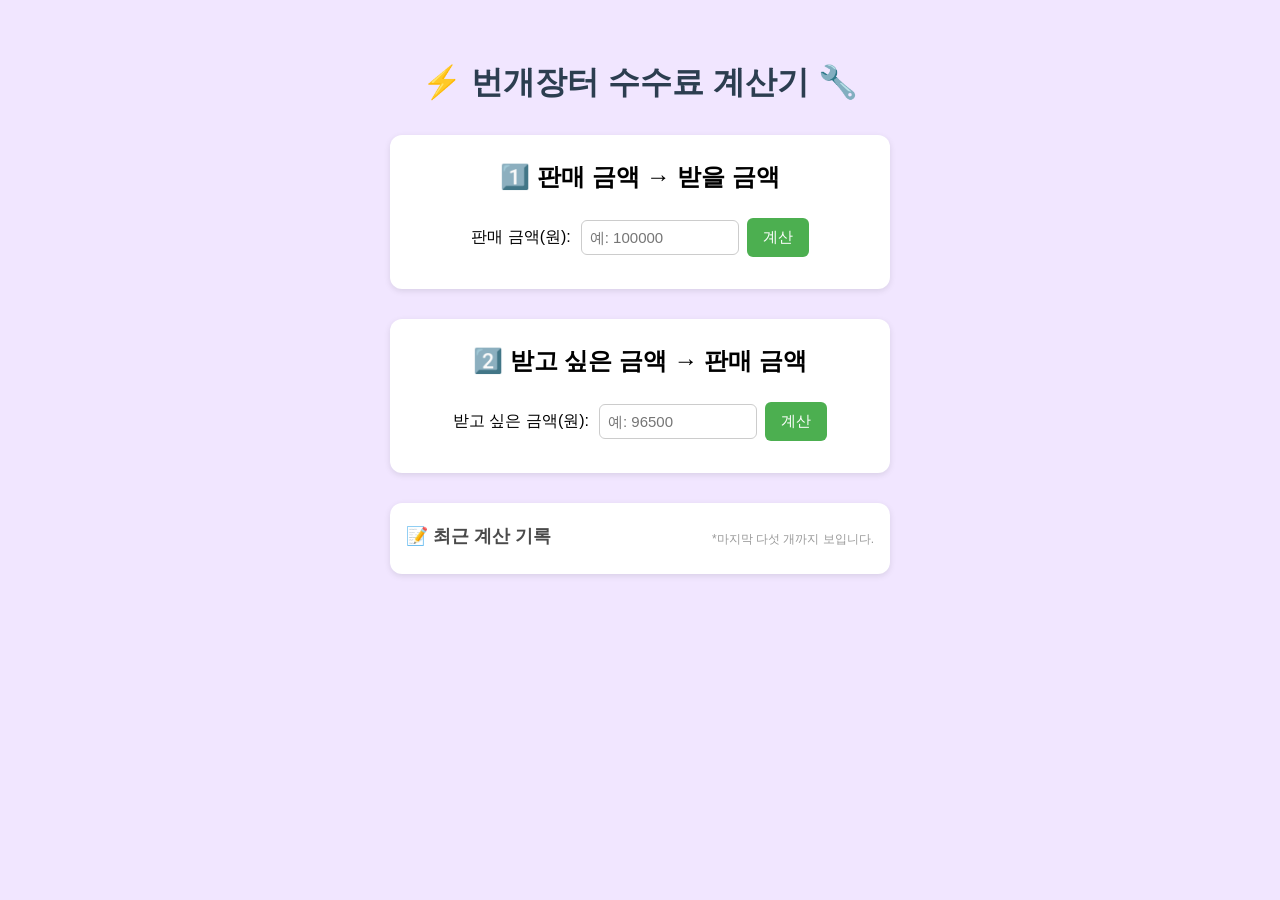
<file: index.html>
<!DOCTYPE html>
<html lang="ko">
<head>
  <meta charset="UTF-8" />
  <title>번개장터 수수료 계산기</title>
  <link rel="stylesheet" href="style.css" />
  <script src="TT.js"></script>
</head>

<body>
  <div class="container">
    <h1>⚡ 번개장터 수수료 계산기 🔧</h1>

    <div class="calculator-box">
      <h2>1️⃣ 판매 금액 → 받을 금액</h2>
      <div class="row">
        <label for="sellPrice">판매 금액(원):</label>
        <input type="number" id="sellPrice" placeholder="예: 100000" min="0" />
        <button id="calcPayoutBtn" type="button">계산</button>
      </div>
      <p id="payoutResult"></p>
    </div>

    <div class="calculator-box">
      <h2>2️⃣ 받고 싶은 금액 → 판매 금액</h2>
      <div class="row">
        <label for="desiredAmount">받고 싶은 금액(원):</label>
        <input type="number" id="desiredAmount" placeholder="예: 96500" min="0" />
        <button id="calcRequiredBtn" type="button">계산</button>
      </div>
      <p id="requiredResult"></p>
    </div>
<div class="history-box">
  <h3>
    📝 최근 계산 기록
    <small class="note">*마지막 다섯 개까지 보입니다.</small>
  </h3>
  <ul id="historyList"></ul>
</div>
</div>




<script>
  let history = [];

  function updateHistory(text) {
    history.unshift(text);
    if (history.length > 5) history.pop();

    renderHistory();
  }

  function renderHistory() {
    const list = document.getElementById("historyList");
    list.innerHTML = "";

    history.forEach((item, index) => {
      const li = document.createElement("li");

      const span = document.createElement("span");
      span.textContent = item;

      const btn = document.createElement("button");
      btn.textContent = "✕";
      btn.className = "delete-btn";
      btn.onclick = () => {
        history.splice(index, 1);
        renderHistory();
      };

      li.appendChild(span);
      li.appendChild(btn);
      list.appendChild(li);
    });
  }

  function calcPayout() {
    const price = parseFloat(document.getElementById("sellPrice").value);
    if (isNaN(price)) {
      document.getElementById("payoutResult").textContent = "판매 금액을 정확히 입력하세요.";
      return;
    }
    const payout = price * 0.94;
    const resultText = `받을 금액: ${payout.toLocaleString()}원`;
    document.getElementById("payoutResult").textContent = resultText;
    updateHistory(`💰 판매금액 ${price.toLocaleString()}원 → ${resultText}`);
  }

  function calcRequiredPrice() {
    const desired = parseFloat(document.getElementById("desiredAmount").value);
    if (isNaN(desired)) {
      document.getElementById("requiredResult").textContent = "금액을 정확히 입력하세요.";
      return;
    }
    const requiredPrice = desired / 0.94;
    const resultText = `판매해야 할 금액: ${requiredPrice.toLocaleString(undefined, { maximumFractionDigits: 0 })}원`;
    document.getElementById("requiredResult").textContent = resultText;
    updateHistory(`📦 원하는 금액 ${desired.toLocaleString()}원 → ${resultText}`);
  }

  document.addEventListener("DOMContentLoaded", () => {
    document.getElementById("sellPrice").addEventListener("keydown", (e) => {
      if (e.key === "Enter") calcPayout();
    });

    document.getElementById("desiredAmount").addEventListener("keydown", (e) => {
      if (e.key === "Enter") calcRequiredPrice();
    });
  });
</script>

</body>
</html>
</file>
<file: style.css>
body {
  font-family: 'Segoe UI', sans-serif;
  background-color: #f1e6ff; /* 연보라색 배경 */
  margin: 0;
  padding: 40px 20px;
  display: flex;
  justify-content: center;
}

.container {
  width: 100%;
  max-width: 500px;
  text-align: center;
}

h1 {
  color: #2c3e50;
  margin-bottom: 30px;
}

.calculator-box {
  background: white;
  border-radius: 12px;
  padding: 16px;
  box-shadow: 0 2px 6px rgba(0,0,0,0.1);
  margin-top: 30px;
}

h2 {
  margin-top: 10px;
  margin-bottom: 25px;
}

.row {
  display: flex;
  justify-content: center;
  align-items: center;
  gap: 8px;
  flex-wrap: wrap;
  margin-top: 10px;
}

label {
  white-space: nowrap;
  margin-right: 2px;
}

input {
  width: 140px;
  padding: 8px;
  font-size: 15px;
  border: 1px solid #ccc;
  border-radius: 6px;
}

button {
  padding: 10px 16px;
  background-color: #4CAF50;
  color: white;
  font-size: 15px;
  border: none;
  border-radius: 6px;
  cursor: pointer;
  transition: background-color 0.2s ease;
  white-space: nowrap;
}

button:hover {
  background-color: #45a049;
}

p {
  margin-top: 15px;
  font-weight: bold;
}

.history-box {
  background: white;
  border-radius: 12px;
  padding: 16px;
  box-shadow: 0 2px 6px rgba(0,0,0,0.1);
  margin-top: 30px;
  text-align: left;
}

/* 히스토리 제목 + 설명 문구 */
.history-box h3 {
  margin-bottom: 10px;
  color: #4a4a4a;
  display: flex;
  justify-content: space-between;
  align-items: flex-end;
  margin-top: 5px;
  font-size: 18px;
}

.history-box .note {
  font-size: 12px;
  color: #999;
  margin-left: 10px;
  font-weight: normal;
}

/* 히스토리 목록 */
#historyList {
  list-style: none;
  padding-left: 0;
  margin: 0 auto 0 0;
}

#historyList li {
  display: flex;
  justify-content: space-between;
  align-items: center;
  padding: 6px 5px;
  margin-top: 2px;
  margin-bottom: 2px;
  border-radius: 8px;
  transition: background-color 0.2s;
  font-size: 15px;
  line-height: 1.3; 
}

#historyList li:hover {
  background-color: #E8E9EB;
}

#historyList li span {
  text-align: left;
  width: 100%;                 /* 좌측 정렬 강제 */
}

.delete-btn {
  background: none;
  border: none;
  color: red;
  font-weight: bold;
  cursor: pointer;
  font-size: 16px;
  margin-left: 10px;
  outline: none;
/* 기본 상태에서 하이라이트 제거 */
    -webkit-tap-highlight-color: transparent;
}

.delete-btn:hover {
    outline: none !important;
    background-color: #D7D7D7;
}
</file>
<file: bgzt/style.css>
body {
  font-family: 'Segoe UI', sans-serif;
  background-color: #f1e6ff; /* 연보라색 배경 */
  margin: 0;
  padding: 40px 20px;
  display: flex;
  justify-content: center;
}

.container {
  width: 100%;
  max-width: 500px;
  text-align: center;
}

h1 {
  color: #2c3e50;
  margin-bottom: 30px;
}

.calculator-box {
  background: white;
  border-radius: 12px;
  padding: 16px;
  box-shadow: 0 2px 6px rgba(0,0,0,0.1);
  margin-top: 30px;
}

h2 {
  margin-top: 10px;
  margin-bottom: 25px;
}

.row {
  display: flex;
  justify-content: center;
  align-items: center;
  gap: 8px;
  flex-wrap: wrap;
  margin-top: 10px;
}

label {
  white-space: nowrap;
  margin-right: 2px;
}

input {
  width: 140px;
  padding: 8px;
  font-size: 15px;
  border: 1px solid #ccc;
  border-radius: 6px;
}

button {
  padding: 10px 16px;
  background-color: #4CAF50;
  color: white;
  font-size: 15px;
  border: none;
  border-radius: 6px;
  cursor: pointer;
  transition: background-color 0.2s ease;
  white-space: nowrap;
}

button:hover {
  background-color: #45a049;
}

p {
  margin-top: 15px;
  font-weight: bold;
}

.history-box {
  background: white;
  border-radius: 12px;
  padding: 16px;
  box-shadow: 0 2px 6px rgba(0,0,0,0.1);
  margin-top: 30px;
  text-align: left;
}

/* 히스토리 제목 + 설명 문구 */
.history-box h3 {
  margin-bottom: 10px;
  color: #4a4a4a;
  display: flex;
  justify-content: space-between;
  align-items: flex-end;
  margin-top: 5px;
  font-size: 18px;
}

.history-box .note {
  font-size: 12px;
  color: #999;
  margin-left: 10px;
  font-weight: normal;
}

/* 히스토리 목록 */
#historyList {
  list-style: none;
  padding-left: 0;
  margin: 0 auto 0 0;
}

#historyList li {
  display: flex;
  justify-content: space-between;
  align-items: center;
  padding: 6px 5px;
  margin-top: 2px;
  margin-bottom: 2px;
  border-radius: 8px;
  transition: background-color 0.2s;
  font-size: 15px;
  line-height: 1.3; 
}

#historyList li:hover {
  background-color: #E8E9EB;
}

#historyList li span {
  text-align: left;
  width: 100%;                 /* 좌측 정렬 강제 */
}

.delete-btn {
  background: none;
  border: none;
  color: red;
  font-weight: bold;
  cursor: pointer;
  font-size: 16px;
  margin-left: 10px;
  outline: none;
/* 기본 상태에서 하이라이트 제거 */
    -webkit-tap-highlight-color: transparent;
}

.delete-btn:hover {
    outline: none !important;
    background-color: #D7D7D7;
}
</file>
